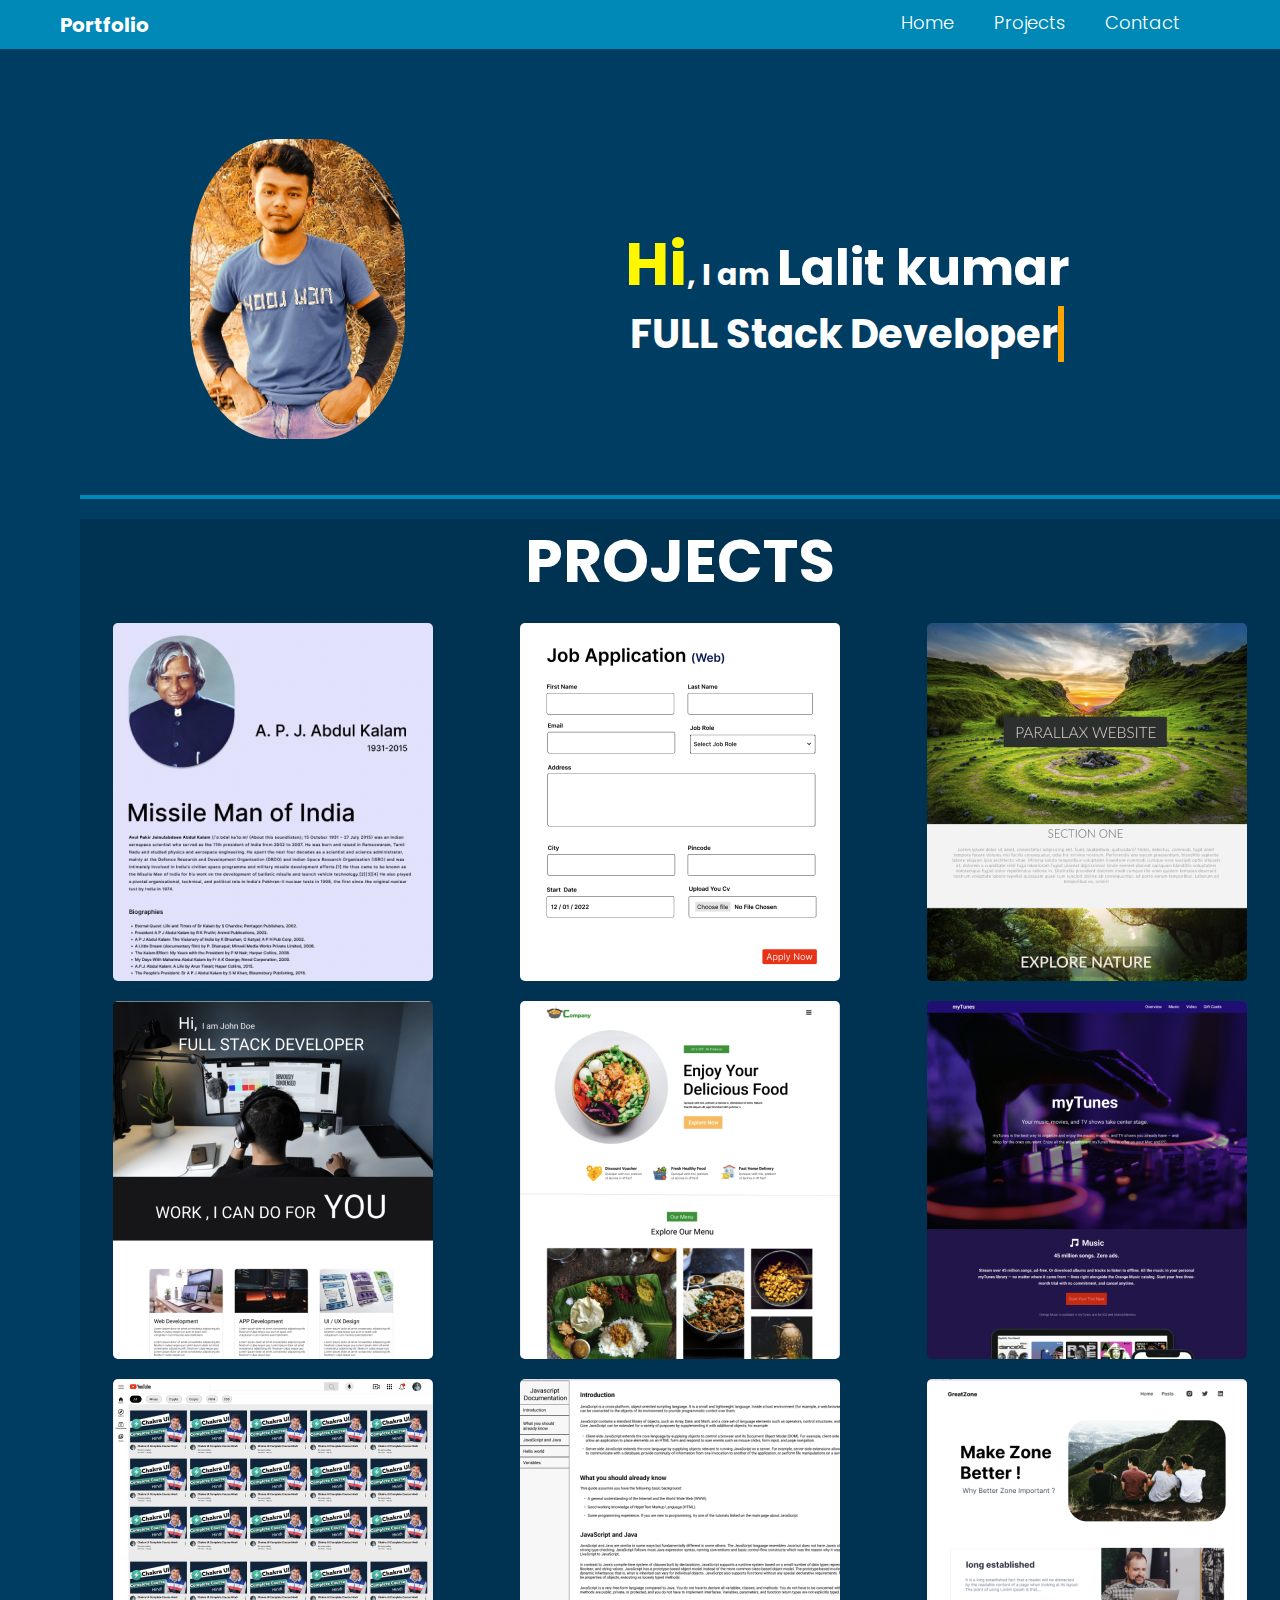
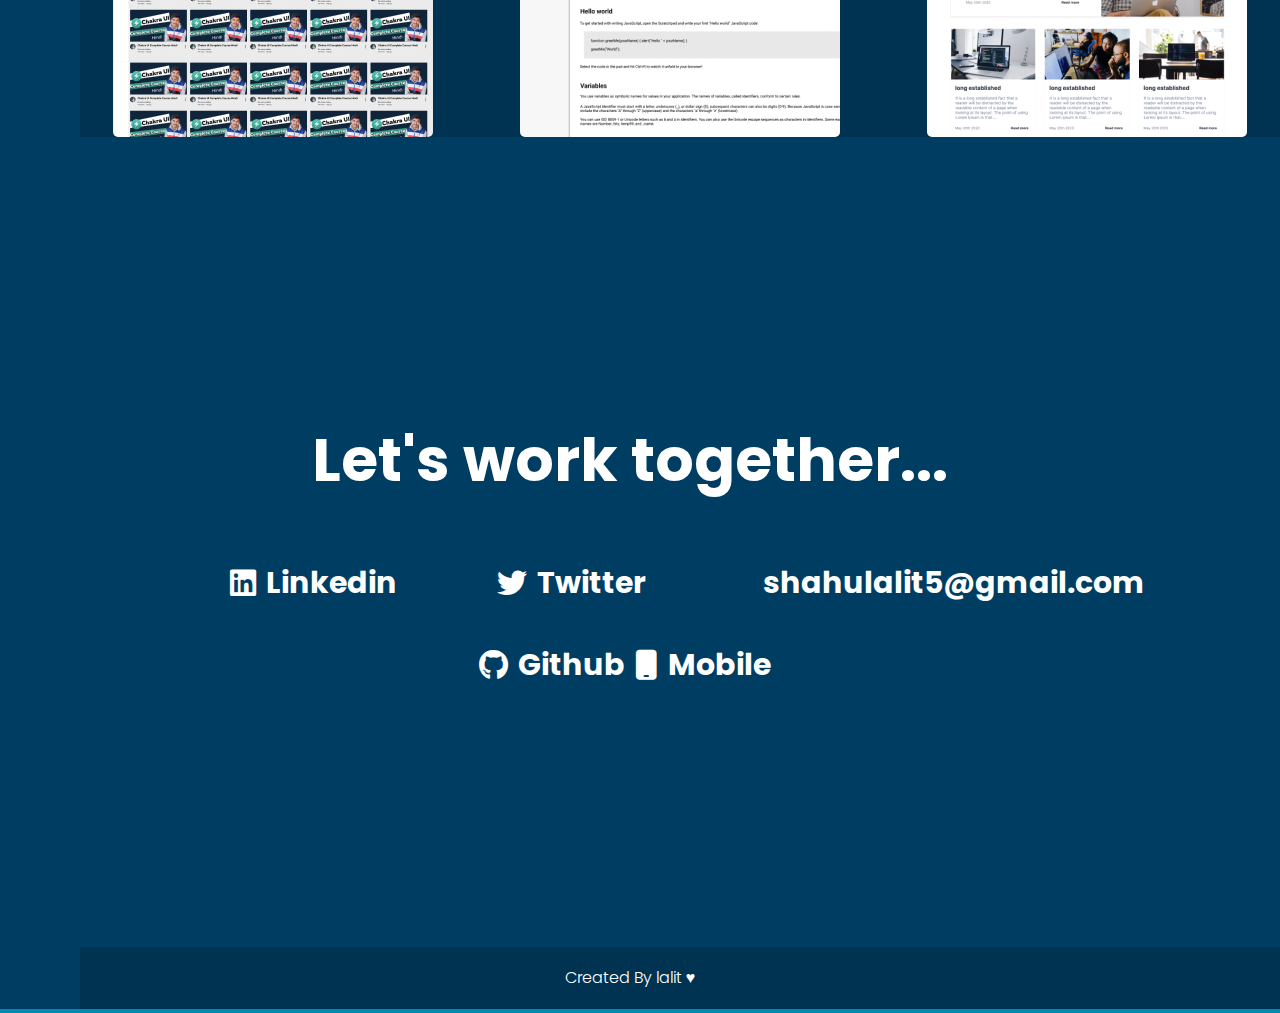
<file: my portfolio/index.html>
<!DOCTYPE html>
<html lang="en">
<head>
  <meta name="google-site-verification" content="ikjneK54xlE6Aj3Up6DzHSs3ou33nEH7bdafohz4xt0" />
  <meta charset="UTF-8">
  <meta name="viewport" content="width=device-width, initial-scale=1.0">
  <title>my portfolio</title>
  <link rel="stylesheet" href="style.css">
  <link
  rel="stylesheet"
  href="https://cdnjs.cloudflare.com/ajax/libs/animate.css/4.1.1/animate.min.css"
/>

<link rel="stylesheet" href="https://cdnjs.cloudflare.com/ajax/libs/font-awesome/6.6.0/css/all.min.css">
</head>
<body>
  <header>
    <nav class="container">
      <div class="logo">Portfolio</div>
      <ul>
        <a href="#hero">
          <li>Home</li>
        </a>
        <a href="#project">
          <li>Projects</li>
        </a>
        <a href="#contact">
          <li>Contact</li>
        </a>
      </ul>
    </nav>
  </header>
  <main>
    <section id="hero">
     <div class="container">
      <div class="hero_img animate__animated animate__bounceInLeft">
        <img src="img/lk.jpg" alt="hero img">
      </div>
      <div class="hero_content">
        
        <h1><span class="hi_text">Hi</span>, I am <span class="name_text">Lalit kumar</span></h1>
        <h2>FULL Stack Developer</h2>
       </div>
     </div>
    </section>
    <section id="project">
      <h2>PROJECTS</h2>
      <div id="container">
        <div class="project_container">
          <div class="grid_item">
            <div class="card">
              <img src="img/project1.png" alt="project 1">
              <div class="card_content">
                <h3>Tribute Website</h3>
              </div>
            </div>
          </div>
          <div class="grid_item">
            <div class="card">
              <img src="img/Project2.png" alt="Project 1" />
              <div class="card_content">
                <h3>Job Application</h3>
              </div>
            </div>
          </div>
          <div class="grid_item">
            <div class="card">
              <img src="img/project3.png" alt="Project 1" />
              <div class="card_content">
                <h3>Parallax Website</h3>
              </div>
            </div>
          </div>
          <div class="grid_item">
            <div class="card">
              <img src="img/project4.png" alt="Project 4" />
              <div class="card_content">
                <h3>Landing Page</h3>
              </div>
            </div>
          </div>
          <div class="grid_item">
            <div class="card">
              <img src="img/project5.png" alt="Project 5" />
              <div class="card_content">
                <h3>Restaurant Website</h3>
              </div>
            </div>
          </div>
          <div class="grid_item">
            <div class="card">
              <img src="img/project6.png" alt="Project 6" />
              <div class="card_content">
                <h3>Music Website</h3>
              </div>
            </div>
          </div>
          <div class="grid_item">
            <div class="card">
              <img src="img/project7.png" alt="Project 7" />
              <div class="card_content">
                <h3>Youtube Clone</h3>
              </div>
            </div>
          </div>
          <div class="grid_item">
            <div class="card">
              <img src="img/project8.png" alt="Project 8" />
              <div class="card_content">
                <h3>Documentation Website</h3>
              </div>
            </div>
          </div>
          <div class="grid_item">
            <div class="card">
              <img src="img/project9.png" alt="Project 9" />
              <div class="card_content">
                <h3>Blog Website</h3>
              </div>
            </div>
          </div>
        </div>
      </div>
    </section>
    <section id="contact">
      <div class="container">
        <h2>Let's work together...</h2>
        <div class="top_contact">
          <div class="contact_way">
            <i class="fab fa-linkedin"></i>
            <a href="https://www.linkedin.com/in/lalit-sahu-45788725a?utm_source=share&utm_campaign=share_via&utm_content=profile&utm_medium=android_app"><h3>Linkedin</h3></a>
          </div>
          <div class="contact_way">
            <i class="fa-brands fa-twitter"></i>
            <h3>Twitter</h3>
          </div>
          <div class="contact_way">
            <h3>shahulalit5@gmail.com</h3>
          </div>
        </div>
        <div class="bottom_contact">
          <div class="contact_way">
            <i class="fab fa-github"></i>
           <a href="https://github.com/LalitKumarSahu"><h3>Github</h3></a>
          </div>
          <div class="contact_way">
            <i class="fa fa-mobile"></i>
            <h3>Mobile</h3>
          </div>
        </div>
      </div>
    </section>
    <footer>
      <div class="container">Created By lalit &hearts;</div>
    </footer>
  </main>
  
</body>
</html>
</file>
<file: my portfolio/style.css>
/* 1 rem = 16px;
1 rem = 10px */

@import url("https://fonts.googleapis.com/css2?family=Poppins:ital,wght@0,100;0,200;0,300;0,400;0,500;0,600;0,700;0,800;0,900;1,100;1,200;1,300;1,400;1,500;1,600;1,700;1,800;1,900&display=swap");
:root {
  --lighting-color: #0089b7;
  --dark-color: #003d62;
  --darker-color: #003251;
  --secondary-color: #fff700;
}
* {
  margin: 0;
  padding: 0;
  box-sizing: border-box;
}

html {
  font-size: 62.5%;
}
body,
html {
  font-family: "Poppins", sans-serif;
  font-weight: 300;
  line-height: 1.4;
  scroll-behavior: smooth;
  color: white;
}
body {
  font-size: 1.4rem;
}

.container {
  max-width: 1300px;
  margin: 0 auto;
  padding-right: 10rem;
}
a {
  text-decoration: none;
  color: white;
}
ul {
  list-style: none;
}
header {
  position: sticky;
  top: 0;
  z-index: 100;
  background: var(--lighting-color);
}

section {
  scroll-margin-top: 50px;
}
nav {
  display: flex;
  justify-content: space-between;
  align-items: center;
  padding: 1rem;
}
nav ul {
  display: flex;
  gap: 4rem;
}
nav li {
  
  font-size: 1.8rem;
  border-bottom: 0.4rem transparent solid;
  transition: 0.3s ease-in-out;
}
nav li:hover {
  border-bottom: 0.4rem var(--secondary-color) solid;
  transition: 0.3s ease-in-out;
}
.logo {
  font-size: 2rem;
  font-weight: 700;
  padding-left: 5rem;
}
.hero_img img{
   height: 300px;
   border-radius: 40%;
 
}
main{
  padding-top: 4rem;
   background: #003d62; 
  padding-left: 8rem;
  border-bottom: 4px  #0089b7 solid ;
}
#hero {
  background: #003d62;
  padding: 5rem 0;
  border-bottom: 4px solid var(--lighting-color);
  max-height: 100vh;

}
#hero .container {
  display: flex;
  justify-content: space-around;
  align-items: center;
}
.hero_content {
  display: grid;
  place-items: center;
}

#hero h1 {
  font-size: 3rem;
  font-weight: bold;
 
}

.hi_text {
  font-size: 6rem;
  font-weight: bold;
  color: var(--secondary-color);
}
.name_text {
  font-size: 5rem;
}

#hero h2 {
  font-size: 4rem;
  font-weight: bold;

  overflow: hidden; /* Ensures the content is not revealed until the animation */
  border-right: 0.15em solid orange; /* The typwriter cursor */
  white-space: nowrap; /* Keeps the content on a single line */
  margin: 0 auto; /* Gives that scrolling effect as the typing happens */ /* Adjust as needed */
  animation: typing 5s steps(40, end), blink-caret 0.75s step-end infinite;
}

@keyframes typing {
  from {
    width: 0;
  }
  to {
    width: 100%;
  }
}
@keyframes blink-caret {
  from,
  to {
    border-color: transparent;
  }
  50% {
    border-color: orange;
  }
}

/* ---------project section------------- */
#project{
  background-color: var(--darker-color);
}
#project h2{
  font-size: 6rem;
  text-align: center;
  margin: 2rem 0;
}
.project_container {
  display: grid;
  grid-template-columns: repeat(auto-fit, minmax(320px, 1fr));
  /* 320px width hai 1fr sbse km space me responsive ho jayega */
  gap: 2rem;
}
.grid_item{
  display: grid;
  place-items: center;
}
.card{
  width: 320px;
  display: flex;
  flex-direction: column;
  border-radius: 0.5rem;
  overflow: hidden;
  transition: 0.2s ease-in-out;
}
.card:hover{
  transform: scale(1.05);
  transition: 1s ease-in-out;
}
.card:hover img{
  transform: scale(1.05);
  transition: 0.3s ease-in-out;
  opacity: 0.8;
}
.card:hover .card_content{
  background-color: white;
  color: #003d62;
  transform: translateY(0px);
}
.card_content{
  padding: 2rem;
  position: relative;
  top: -6.5rem;
  margin-bottom: -6.5rem;
  transition: 0.5s ease-in-out;
  transform: translateY(100px);
 
}
.card_content h3{
  text-align: center;
}
/* Contact Section */
#contact {
  background: var(--dark-color);
}

#contact h2 {
  font-size: 6rem;
  text-align: center;
  margin: 2rem 0;
}
#contact .container{
height: 90vh;
  display: flex;
  flex-direction: column;
  gap: 4rem;
  justify-content: center;

}
.top_contact{
  max-width: 800px;
  display: grid;
  margin: 0 auto;
  grid-template-columns: repeat(auto-fit, minmax(80px, 1fr));
}
.contact_way {
  display: flex;
  gap: 1rem;
  align-items: center;
}

.contact_way i {
  font-size: 3rem;
}
.contact_way h3 {
  font-size: 3rem;
  font-weight: bold;
}

.bottom_contact {
  max-width: 400px;
  gap: 1rem;
  display: grid;
  margin: 0 auto;
  grid-template-columns: repeat(auto-fit, minmax(80px, 1fr));
}
/* Footer */

footer {
  background: var(--darker-color);
  padding: 2rem;
  color: white;
  font-size: 1.6rem;
  text-align: center;
}
@media (max-width: 500px) {
  html {
    font-size: 32%;
  }
  #hero .container {
    flex-direction: column;
  }
  .hero_image {
    display: grid;
    place-items: center;
  }
  #contact .container {
    height: 50vh;
  }
}
.contact_way i{
  transition: 0.2s ease-in;
}
.contact_way i:hover{
  transition: 0.2s ease-in;
  box-shadow: 1px 1px 15px  rgba(0, 0,0, 0.5);

}
</file>
